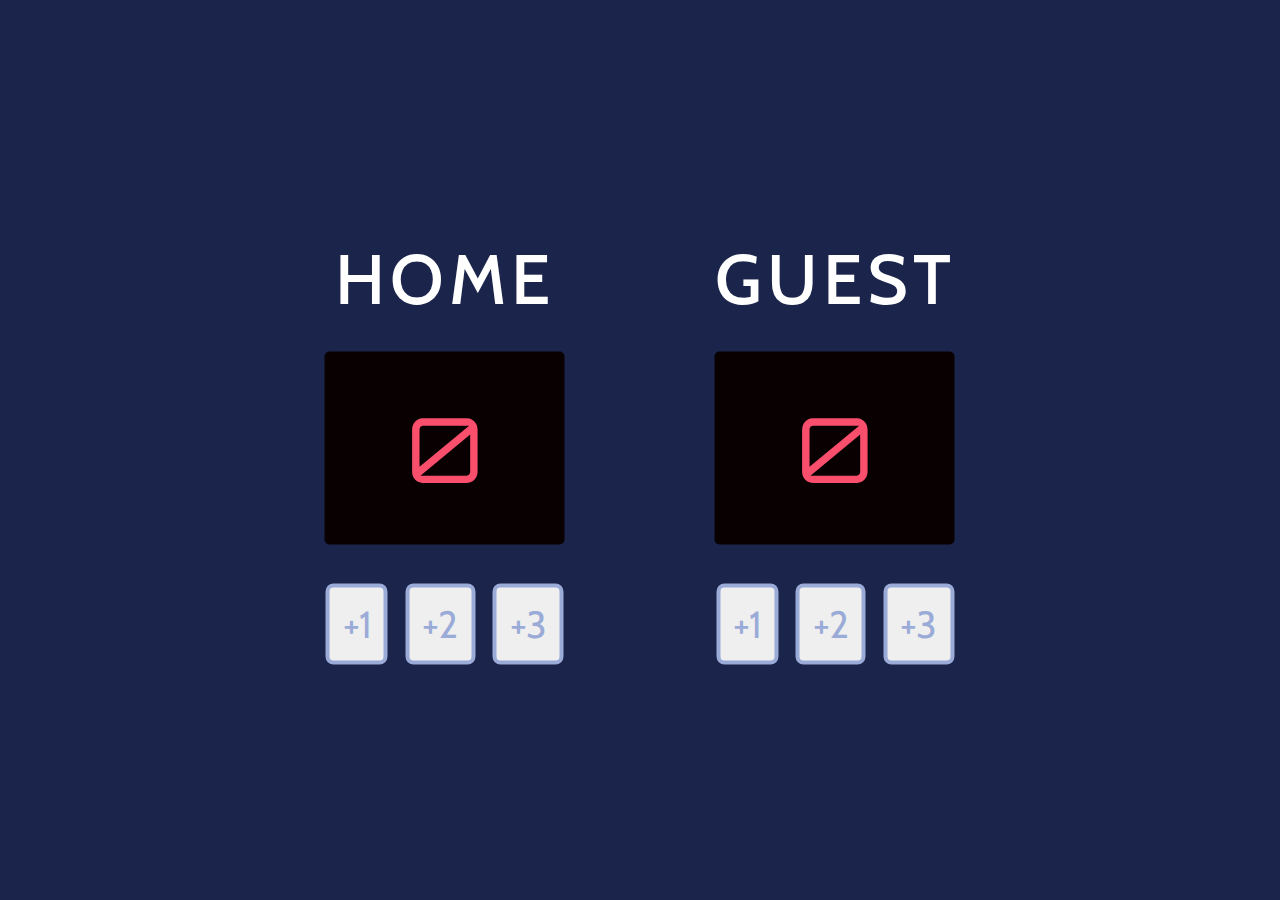
<file: basketball-scorecard-js/index.html>
<!DOCTYPE html>
<html lang="en">
<head>
    <meta charset="UTF-8">
    <meta http-equiv="X-UA-Compatible" content="IE=edge">
    <meta name="viewport" content="width=device-width, initial-scale=1.0">
    <title>Basketball Scorecard</title>
    <link rel="stylesheet" href="styles.css">
    <link href='https://fonts.googleapis.com/css?family=Orbitron' rel='stylesheet' type='text/css'>
    
</head>
<body>
    <div class="wrapper">
        <div class="left">
            <p class="heading">Home</p>
            <div class="display">
                <span id="homenumop">0</span>
            </div>
            <div class="buttons-div">
                <button class="btn" onclick="addone()">+1</button>
                <button class="btn" onclick="addtwo()">+2</button>
                <button class="btn" onclick="addthree()">+3</button>
            </div>
        </div>
        <div class="right">
            <p class="heading">Guest</p>
            <div class="display">
                <span id="guestnumop">0</span>
            </div>
            <div class="buttons-div">
                <button class="btn" onclick="gaddone()">+1</button>
                <button class="btn" onclick="gaddtwo()">+2</button>
                <button class="btn" onclick="gaddthree()">+3</button>
            </div>
        </div>
    </div>
    <script src="app.js"></script>
</body>
</html>
</file>
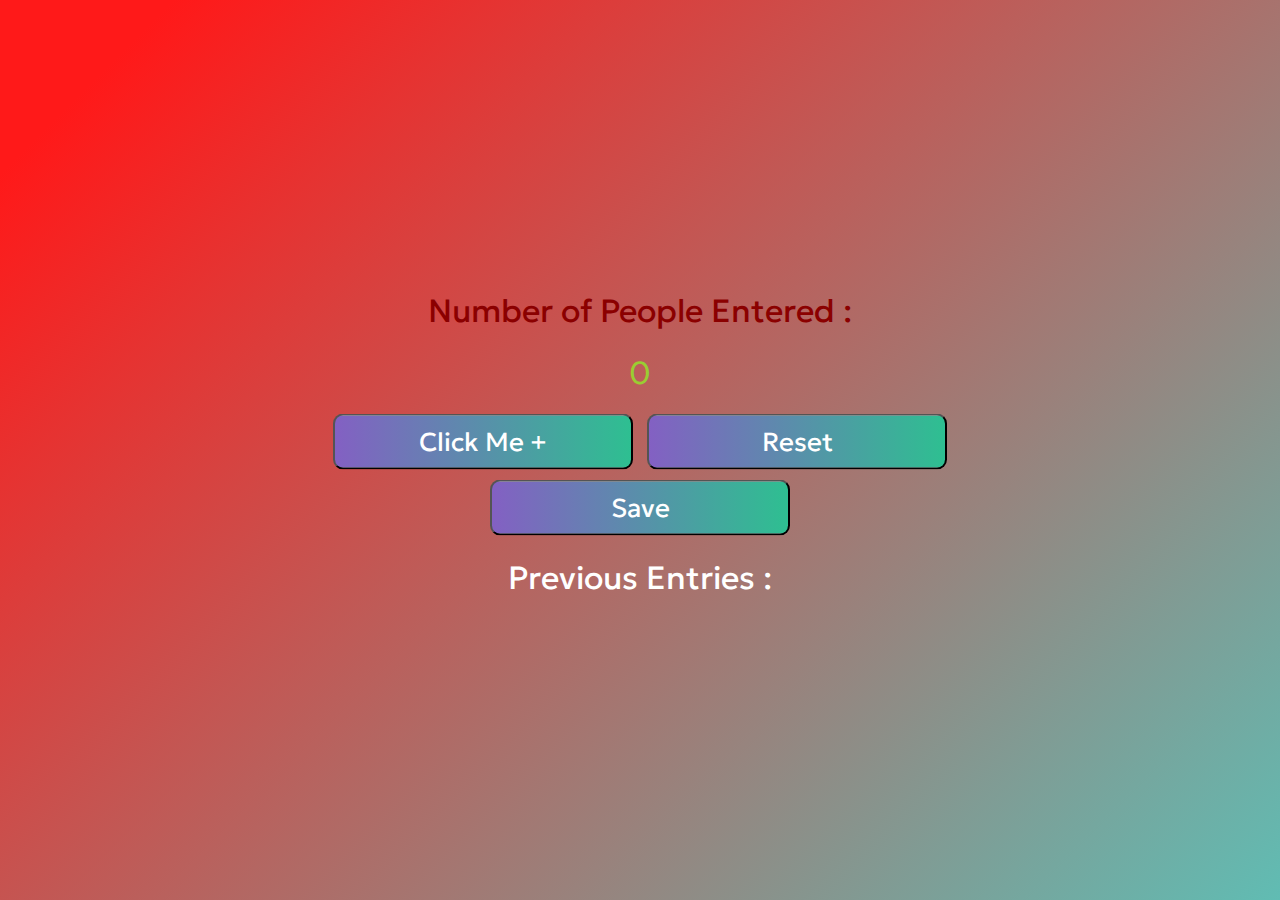
<file: passenger-count-app/index.html>
<!DOCTYPE html>
<html lang="en">
<head>
    <meta charset="UTF-8">
    <meta http-equiv="X-UA-Compatible" content="IE=edge">
    <meta name="viewport" content="width=device-width, initial-scale=1.0">
    <title>Counter App</title>
    <link rel="stylesheet" href="styles.css">
</head>
<body>
    <div>
        <div class="wrapper">
            <h1>Number of People Entered : </h1>
            <h1 id="count">0</h1>
            <button class="increment-btn" onclick="addpassenger()">Click Me +</button>
            <button class="increment-btn reset" onclick="reset()">Reset</button>
            <button class="increment-btn save" onclick="save()" id="save-btn">Save</button>
            <h1 style="color:white">Previous Entries :  </h1>
            <h2 id="output-save">
            </h2>
        </div>

     </div>
    <script src="app.js"></script>
</body>
</html>
</file>
<file: basketball-scorecard-js/styles.css>
@import url('https://fonts.googleapis.com/css2?family=Cabin:wght@400;500&display=swap');
@import url('https://fonts.googleapis.com/css2?family=Blinker:wght@300&display=swap');

* {
    padding: 0;
    margin: 0;
    box-sizing: border-box;
}

body {
    background: #1B244A
}

.wrapper {
    position: absolute;
    top: 50%;
    left: 50%;
    transform: translate(-50%, -50%);
    color: white;
    display: flex;
    gap: 150px;
}

.heading {
    font-family: 'Cabin', sans-serif;
    font-weight: 500;
    letter-spacing: 5px;
}



.left,.right{
    font-size: 70px;
    display: flex;
    flex-direction: column;
    gap: 30px;
    justify-content: flex-start;
    text-align: center;
    text-transform: uppercase;
}



.btn {
    font-size: 38px;
    padding: 13px;
    border-radius: 8px;
    color:#9AABD8;
    border: 4px solid #9AABD8;
    font-family: 'Cabin', sans-serif;
    font-weight: 300;
}

.display {
    background-color: #080001;
    border-radius: 5px;
    width: 240px;
    height: auto;
    padding: 40px;
    color: #F94F6D;
    font-weight: 400;
    font-size: 90px;
    font-family: 'Orbitron', sans-serif;
}



@media only screen and (max-width: 600px) {
    body {
      background-color: lightblue;
    }


    .wrapper {
        gap: 40px;
    }

    .display {
        width: auto;
        height: auto;
    }

    .buttons-div {
        display: flex;
        justify-content: center;
        align-items: center;
        gap: 7px;
    }

    .btn {
        font-size: 40px;
        padding: 4px;
    }

    .heading {
        font-size: 40px;
    }


  }
</file>
<file: passenger-count-app/styles.css>
@import url('https://fonts.googleapis.com/css2?family=Geologica:wght@300;400&display=swap');
body {
    margin: auto;
    font-family: 'Geologica', sans-serif;
    overflow: auto;
    background: linear-gradient(315deg, rgba(101,0,94,1) 3%, rgba(60,132,206,1) 38%, rgba(48,238,226,1) 68%, rgba(255,25,25,1) 98%);
    background-size: 400% 400%;
    background-attachment: fixed;
}


.wrapper {
    margin:0 auto;
    width: 800px;
    text-align: center;
    position: absolute;
    top: 50%;
    left: 50%;
    transform: translate(-50%, -50%);
}

.increment-btn {
    padding: 10px;
    font-size: 26px;
    border-radius: 10px;
    font-family: 'Geologica', sans-serif;
    font-weight: 400;
    color: white;
    background-image: linear-gradient(to right, #8360c3, #2ebf91);
    width: 300px;
}

.reset {
    margin-left: 10px;
}

.save {
    margin-top: 10px;
}

#output-save {
    font-size: 40px;
}

h1 {
    font-weight: 400;
    color: darkred;
}

#count{
    color: yellowgreen;
    font-weight: 300;
}
</file>
